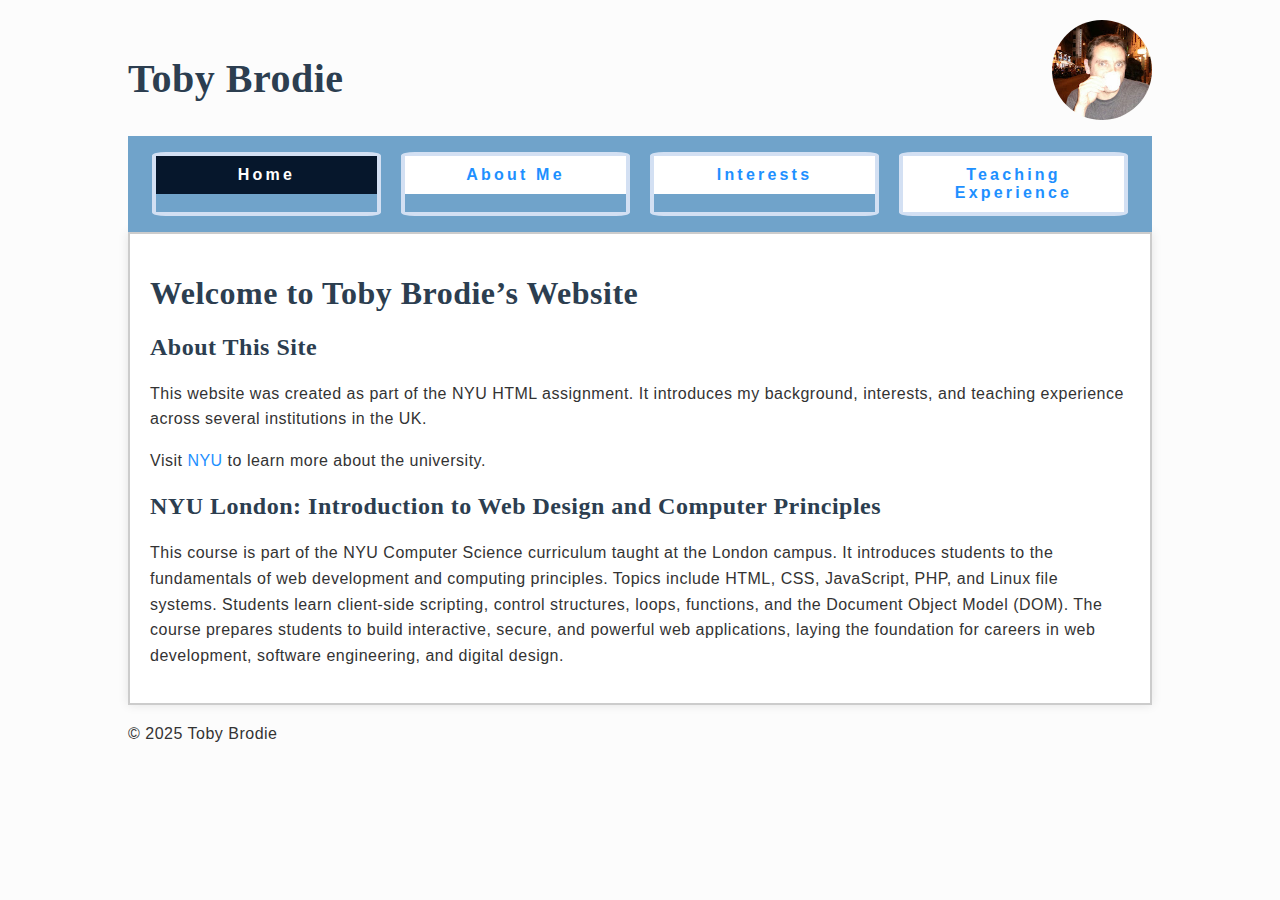
<file: index.html>
<!DOCTYPE html>
<html lang="en">
  <head>
    <meta charset="UTF-8">
    <title>Toby Brodie's website</title>
    <link rel="icon" type="image/png" href="images/favicon.png">
    <meta name="viewport" content="width=device-width, initial-scale=1.0">
    <meta name="description" content="Toby Brodie's teaching experience in programming and computer science.">
    <meta name="author" content="Toby Brodie">
    <meta name="keywords" content="Toby Brodie, teaching experience, programming, computer science, NYU London, University of London, Coursera, Code Club UK, City University of London, Birkbeck, USP College">
    <meta name="robots" content="index, follow">
    <link rel="stylesheet" href="styles.css">
  </head>
  <body>
    <header>
      <div>
        <h1>Toby Brodie</h1>
        <img src="images/toby.jpg" alt="Toby Brodie">
        <!-- Image by Toby Brodie, placed in images folder -->
      </div>
      <nav>
        <ul>
          <li id="current"><a href="index.html">Home</a></li>
          <li><a href="about.html">About Me</a></li>
          <li><a href="interests.html">Interests</a></li>
          <li><a href="experience.html">Teaching Experience</a></li>
        </ul>
      </nav>
    </header>
    <main>
      <h1>Welcome to Toby Brodie’s Website</h1>
      <h2>About This Site</h2>
      <p>This website was created as part of the NYU HTML assignment. It introduces my background, interests, 
        and teaching experience across several institutions in the UK.</p>
      <p>Visit <a href="https://www.nyu.edu" >NYU</a> to learn more about the university.</p>

      <h2>NYU London: Introduction to Web Design and Computer Principles</h2>
      <p>This course is part of the NYU Computer Science curriculum taught at the London campus. It introduces students to the fundamentals 
        of web development and computing principles. Topics include HTML, CSS, JavaScript, PHP, and Linux file systems. 
        Students learn client-side scripting, control structures, loops, functions, and the Document Object Model (DOM). 
        The course prepares students to build interactive, secure, and powerful web applications, 
        laying the foundation for careers in web development, software engineering, and digital design.</p>
      </main>
      <footer>
        <p>&copy; 2025 Toby Brodie</p>
      </footer>
  </body>
</html>
</file>
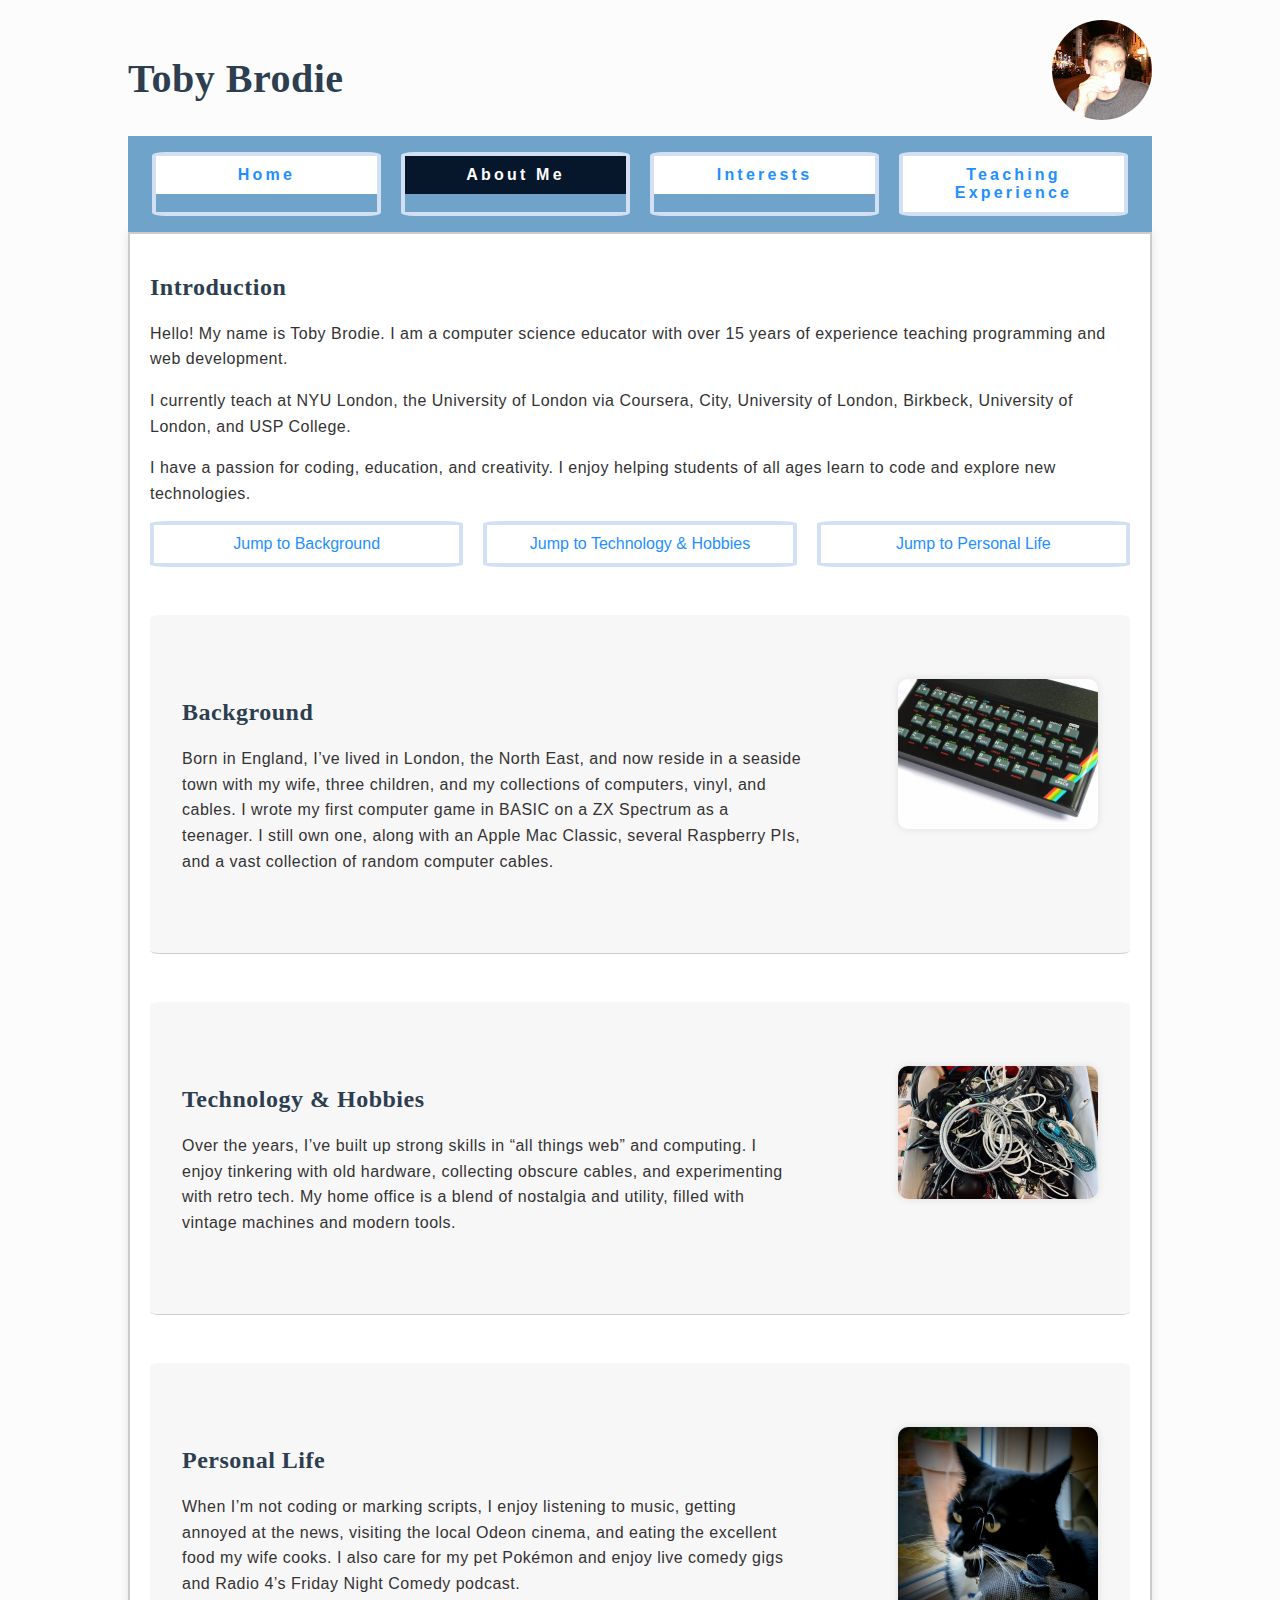
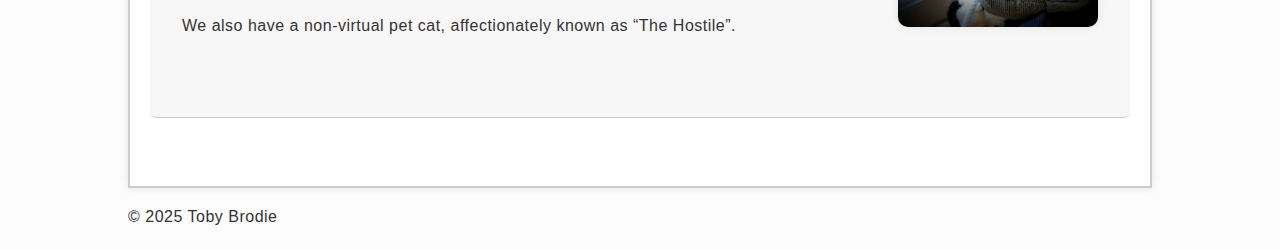
<file: about.html>
<!DOCTYPE html>
<html lang="en">
  <head>
    <meta charset="UTF-8">
    <title>About Toby</title>
    <link rel="icon" type="image/png" href="images/favicon.png">
    <meta name="viewport" content="width=device-width, initial-scale=1.0">
    <meta name="description" content="Toby Brodie's teaching experience in programming and computer science.">
    <meta name="author" content="Toby Brodie">
    <meta name="keywords" content="Toby Brodie, teaching experience, programming, computer science, NYU London, University of London, Coursera, Code Club UK, City University of London, Birkbeck, USP College">
    <meta name="robots" content="index, follow">
    <link rel="stylesheet" href="styles.css">
  </head>
  <body>
    <header>
      <div>
        <h1>Toby Brodie</h1>
        <img src="images/toby.jpg" alt="Toby Brodie">
        <!-- Image by Toby Brodie, placed in images folder -->
      </div>

      <nav>
        <ul>
          <li><a href="index.html">Home</a></li>
          <li id="current"><a href="about.html">About Me</a></li>
          <li><a href="interests.html">Interests</a></li>
          <li><a href="experience.html">Teaching Experience</a></li>
        </ul>
      </nav>
    </header>

  </header>
  <main>
    <section>
      <h2>Introduction</h2>
      <p>Hello! My name is Toby Brodie. I am a computer science educator with over 15 years of experience teaching programming and web development.</p>
      <p>I currently teach at NYU London, the University of London via Coursera, City, University of London, Birkbeck, University of London, and USP College.</p>
      <p>I have a passion for coding, education, and creativity. I enjoy helping students of all ages learn to code and explore new technologies.</p>
      <nav id="page_anchors">
        <ul>
          <li><a href="#background">Jump to Background</a></li>
          <li><a href="#technology">Jump to Technology & Hobbies</a></li>
          <li><a href="#personal">Jump to Personal Life</a></li>
        </ul>
      </nav>
      <section id="background">
        <img src="images/zx-spectrum.webp" width="180" height="auto" alt="ZX Spectrum computer" />
        <h2>Background</h2>
        
         <!-- Image by Toby Brodie, placed in images folder -->
        <p>Born in England, I’ve lived in London, the North East, and now reside in a seaside town with my wife, three children, 
          and my collections of computers, vinyl, and cables. I wrote my first computer game in BASIC on a ZX Spectrum as a teenager. 
          I still own one, along with an Apple Mac Classic, several Raspberry PIs, and a vast collection of random computer cables.</p>
      </section>

      <section id="technology">
        <img src="images/cable-clutter.webp" width="180" height="auto" alt="A tangle of computer cables" />
        <h2>Technology & Hobbies</h2>
        <p>Over the years, I’ve built up strong skills in “all things web” and computing. I enjoy tinkering with old hardware, collecting obscure cables, and experimenting with retro tech. My home office is a blend of nostalgia and utility, filled with vintage machines and modern tools.</p>
      </section>

      <section id="personal">
        <img src="images/bitsy.jpg" width="180" height="auto" alt="Bitsy the cat" />
        <h2>Personal Life</h2>
        <p>When I’m not coding or marking scripts, I enjoy listening to music, getting annoyed at the news, visiting the local Odeon cinema, and eating the excellent food my wife cooks. I also care for my pet Pokémon and enjoy live comedy gigs and Radio 4’s Friday Night Comedy podcast.</p>
        <p>We also have a non-virtual pet cat, affectionately known as “The Hostile”.</p>
        
        <!-- Image by Toby Brodie, placed in images folder -->
      </section>
    </section>
  </main>
  <footer>
    <p>&copy; 2025 Toby Brodie</p>
  </footer>
</body>
</html>
</file>
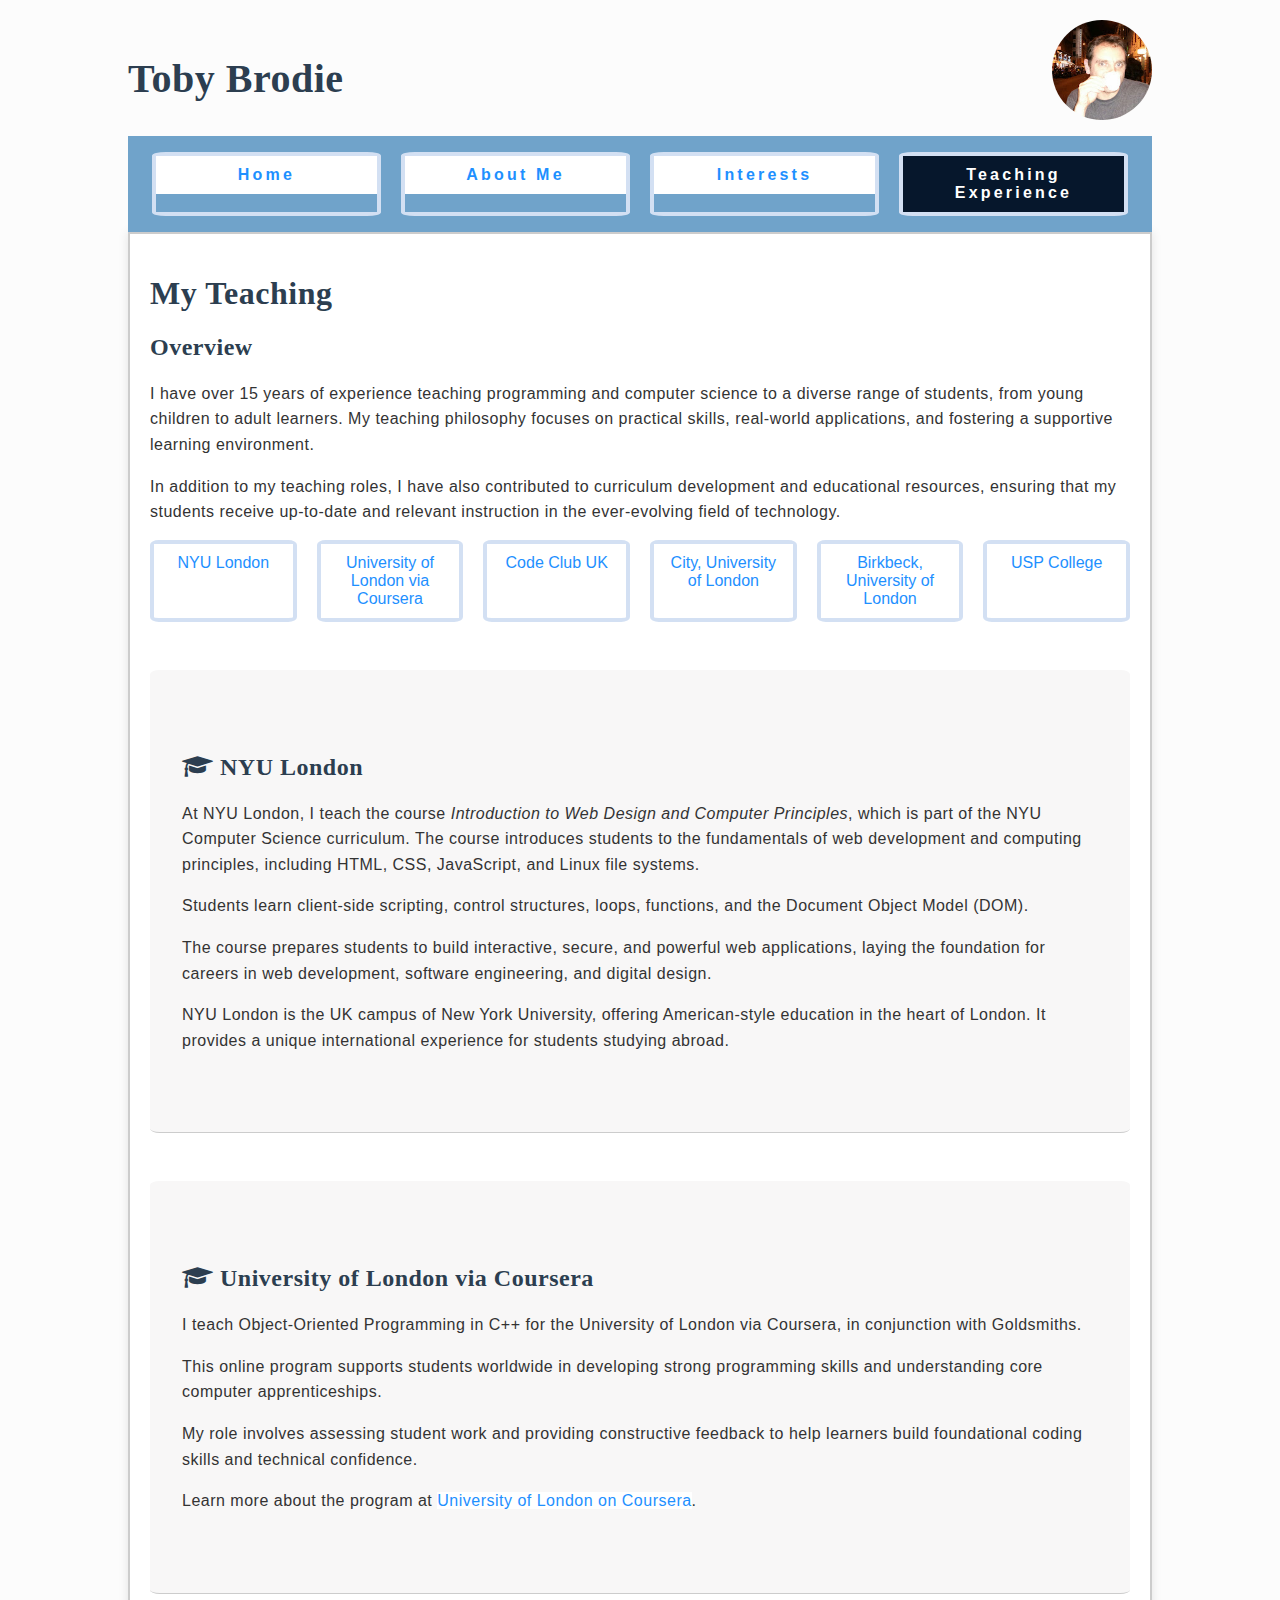
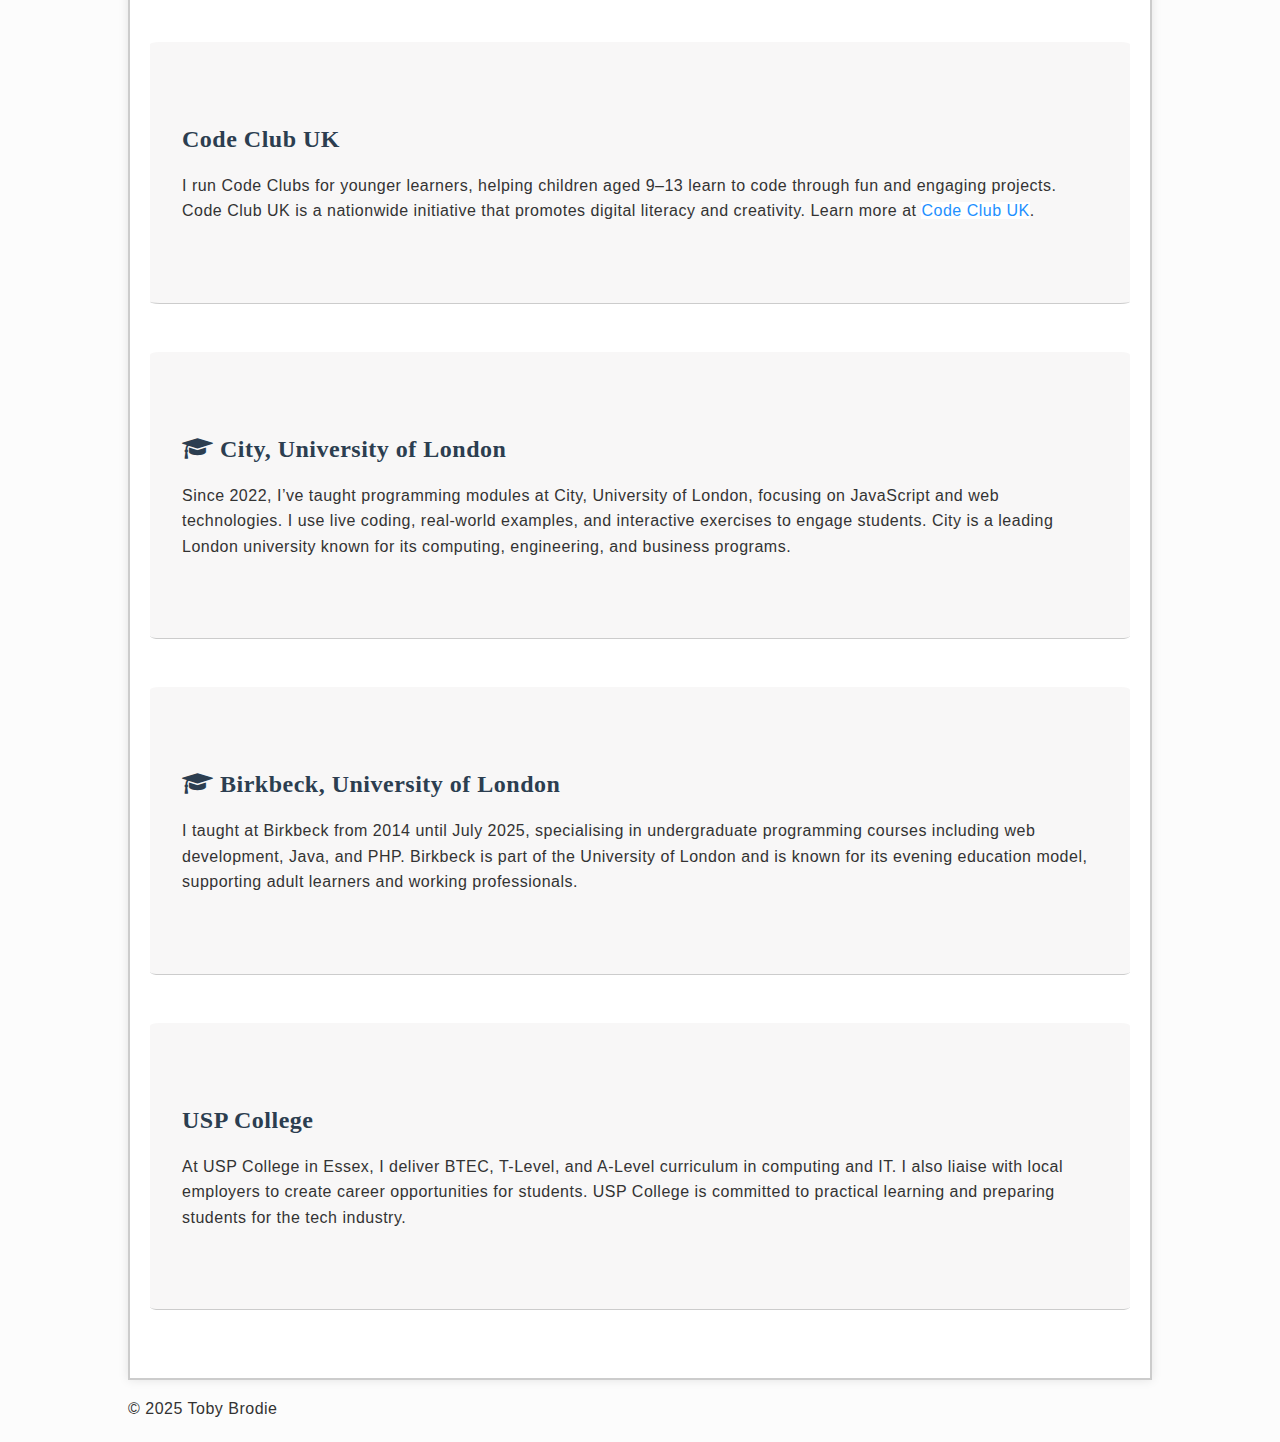
<file: experience.html>
<!DOCTYPE html>
<html lang="en">
  <head>
    <meta charset="UTF-8">
    <title>My Teaching</title>
    <link rel="icon" type="image/png" href="images/favicon.png">
    <meta name="viewport" content="width=device-width, initial-scale=1.0">
    <meta name="description" content="Toby Brodie's teaching experience in programming and computer science.">
    <meta name="author" content="Toby Brodie">
    <meta name="keywords" content="Toby Brodie, teaching experience, programming, computer science, NYU London, University of London, Coursera, Code Club UK, City University of London, Birkbeck, USP College">
    <meta name="robots" content="index, follow">
    <link rel="stylesheet" href="https://cdnjs.cloudflare.com/ajax/libs/font-awesome/4.7.0/css/font-awesome.min.css">
    <link rel="stylesheet" href="styles.css">
  </head>
  <body>
    <header>
      <div>
       <h1>Toby Brodie</h1>
        <img src="images/toby.jpg" alt="Toby Brodie">
        <!-- Image by Toby Brodie, placed in images folder --> 
         
      </div>

      <nav>
        <ul>
          <li><a href="index.html">Home</a></li>
          <li><a href="about.html">About Me</a></li>
          <li><a href="interests.html">Interests</a></li>
          <li id="current"><a href="experience.html" >Teaching Experience</a></li>
        </ul>
      </nav>
    </header>

    <main>
      <section>
        <h1>My Teaching</h1>
        <h2>Overview</h2>
        <p>I have over 15 years of experience teaching programming and computer science to a diverse range of students, from young children to adult learners. My teaching philosophy focuses on practical skills, real-world applications, and fostering a supportive learning environment.</p>
        <p>In addition to my teaching roles, I have also contributed to curriculum development and educational resources, ensuring that my students receive up-to-date and relevant instruction in the ever-evolving field of technology.</p>
        <nav id="page_anchors">
          <ul>
            <li><a href="#nyul">NYU London</a></li>
            <li><a href="#university">University of London via Coursera</a></li>
            <li><a href="#codeclub">Code Club UK</a></li>
            <li><a href="#city">City, University of London</a></li>
            <li><a href="#birkbeck">Birkbeck, University of London</a></li>
            <li><a href="#usp">USP College</a></li>
          </ul>
        </nav>
        <!-- NYUL -->
        <section id="nyul">
          <h2><i class="fa fa-graduation-cap" aria-hidden="true"></i> NYU London</h2>
          <p>At NYU London, I teach the course <em>Introduction to Web Design and Computer Principles</em>, 
          which is part of the NYU Computer Science curriculum. The course introduces students to the fundamentals of web development
          and computing principles, including HTML, CSS, JavaScript, and Linux file systems.</p>
          <p>Students learn client-side scripting, control structures, loops, functions, and the Document Object Model (DOM).</p>
          <p>The course prepares students to build interactive, secure, and powerful web applications, laying the foundation for careers in web development,
          software engineering, and digital design.</p>
          <p>NYU London is the UK campus of New York University, offering American-style education in the heart of London. 
            It provides a unique international experience for students studying abroad.</p>
        </section>
        <!-- University of London via Coursera -->
        <section id="university">    
          <h2><i class="fa fa-graduation-cap" aria-hidden="true"></i> University of London via Coursera</h2>
          <p>I teach Object-Oriented Programming in C++ for the University of London via Coursera, in conjunction with Goldsmiths.</p>
          <p>This online program supports students worldwide in developing strong programming skills and understanding core computer apprenticeships.</p>
          <p>My role involves assessing student work and providing constructive feedback to help learners build foundational coding skills and technical confidence.</p>
          <p>Learn more about the program at <a href="https://www.london.ac.uk/study/courses/undergraduate/bsc-computer-science">University of London on Coursera</a>.</p>
        </section>
        <!-- Code Club UK -->
        <section id="codeclub">
          <h2>Code Club UK</h2>
          <p>I run Code Clubs for younger learners, helping children aged 9–13 learn to code through fun and engaging projects. Code Club UK is a nationwide initiative that promotes digital literacy and creativity. 
            Learn more at <a href="https://codeclub.org/en">Code Club UK</a>.</p>
        </section>
        <!-- City, University of London -->
        <section id="city">
        <h2><i class="fa fa-graduation-cap" aria-hidden="true"></i> City, University of London</h2>
          <p>Since 2022, I’ve taught programming modules at City, University of London, focusing on JavaScript and web technologies. 
            I use live coding, real-world examples, and interactive exercises to engage students. 
            City is a leading London university known for its computing, engineering, and business programs.</p>
        </section>

        <section id="birkbeck">
          <h2><i class="fa fa-graduation-cap" aria-hidden="true"></i> Birkbeck, University of London</h2>
          <p>I taught at Birkbeck from 2014 until July 2025, specialising in undergraduate programming courses including web development, 
            Java, and PHP. Birkbeck is part of the University of London and is known for its evening education model, 
            supporting adult learners and working professionals.</p>
        </section>
        <!-- USP College -->
        <section id="usp">
          <h2>USP College</h2>
          <p>At USP College in Essex, I deliver BTEC, T-Level, and A-Level curriculum in 
            computing and IT. I also liaise with local employers to create career opportunities 
            for students. USP College is committed to 
            practical learning and preparing students for the tech industry.</p>
        </section>
      </section>
    </main>
    <footer>
      <p>&copy; 2025 Toby Brodie</p>
    </footer>
  </body>
</html>
</file>
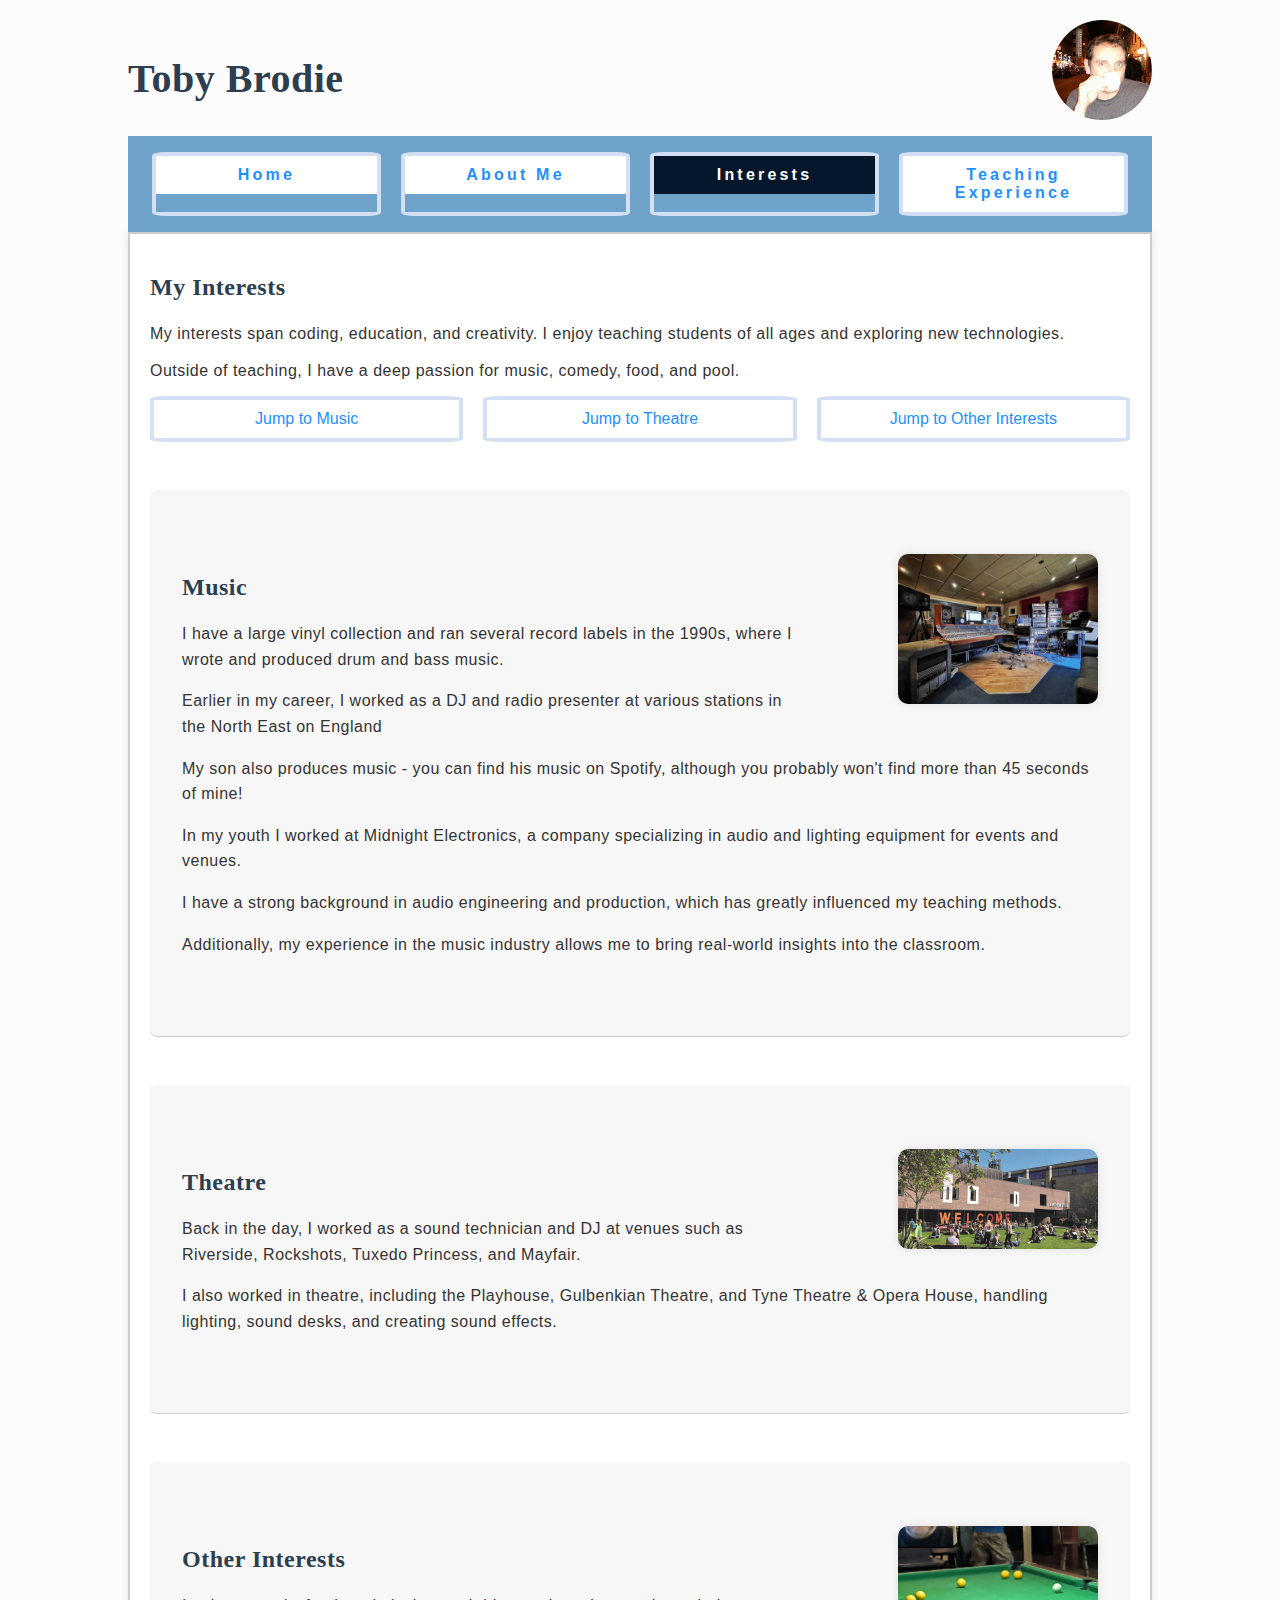
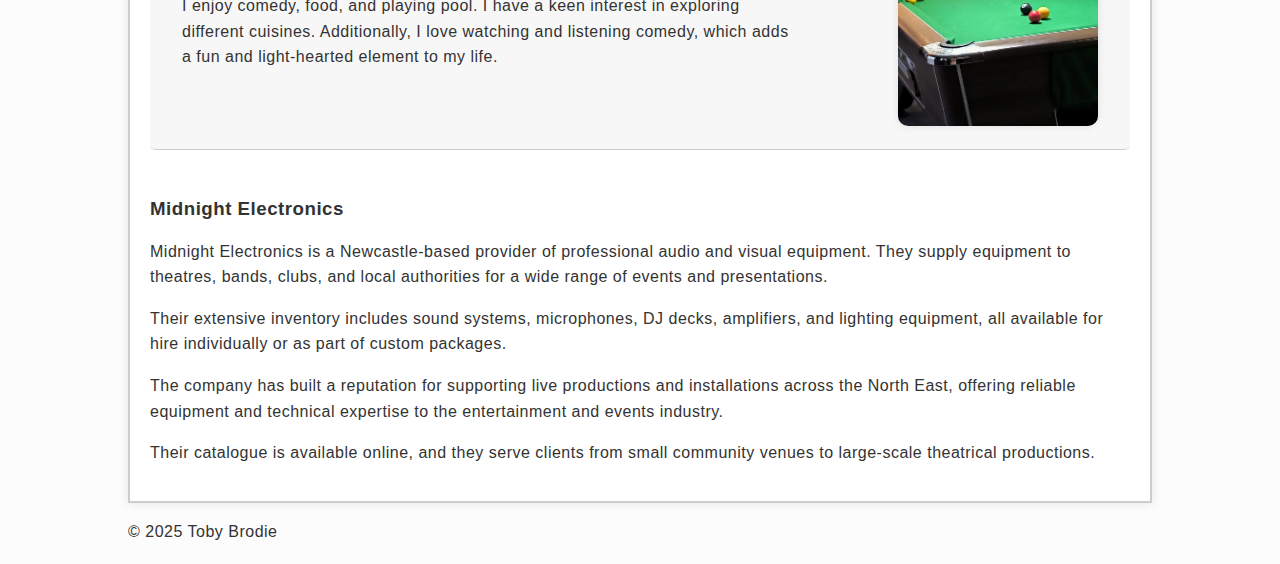
<file: interests.html>
<!DOCTYPE html>
<html lang="en">
  <head>
    <meta charset="UTF-8">
    <title>My Interests</title>
    <link rel="icon" type="image/png" href="images/favicon.png">
    <meta name="viewport" content="width=device-width, initial-scale=1.0">
    <meta name="description" content="Toby Brodie's teaching experience in programming and computer science.">
    <meta name="author" content="Toby Brodie">
    <meta name="keywords" content="Toby Brodie, teaching experience, programming, computer science, NYU London, University of London, Coursera, Code Club UK, City University of London, Birkbeck, USP College">
    <meta name="robots" content="index, follow">
    <link rel="stylesheet" href="https://cdnjs.cloudflare.com/ajax/libs/font-awesome/4.7.0/css/font-awesome.min.css">
    <link rel="stylesheet" href="styles.css">
    
  </head>
  <body>
    <header>
      <div>
        <h1>Toby Brodie</h1>
        <img src="images/toby.jpg" alt="Toby Brodie">
        <!-- Image by Toby Brodie, placed in images folder -->
      </div>

      <nav>
        <ul>
          <li><a href="index.html">Home</a></li>
          <li><a href="about.html">About Me</a></li>
          <li id="current"><a href="interests.html">Interests</a></li>
          <li><a href="experience.html">Teaching Experience</a></li>
        </ul>
      </nav>
    </header>
  <main>
    <section>
      <h2>My Interests</h2>
      <p>My interests span coding, education, and creativity. I enjoy teaching students of all ages and exploring new technologies. </p>
      <p></p>Outside of teaching, I have a deep passion for music, comedy, food, and pool.</p>
      <nav id="page_anchors">
        <ul>
          <li><a href="#music">Jump to Music</a></li>
          <li><a href="#theatre">Jump to Theatre</a></li>
          <li><a href="#other">Jump to Other Interests</a></li>
        </ul>
      </nav>
      <section id="music">
        <img src="images/studio.jpeg" width="180" height="auto" alt="Toby Brodie's music studio" />
         <!-- Image by Toby Brodie, placed in images folder -->
        <h2><i class="fa-regular fa-masks-theater"></i> Music</h2>
        <p>I have a large vinyl collection and ran several record labels in the 1990s, where I wrote and produced drum and bass music.</p>
        <p>Earlier in my career, I worked as a DJ and radio presenter at various stations in the North East on England</p> 
        <p>My son also produces music - you can find his music on Spotify, although you probably won't find more than 45 seconds of mine!</p>
        <p>In my youth I worked at Midnight Electronics, a company specializing in audio and lighting equipment for events and venues.</p>
        <p>I have a strong background in audio engineering and production, which has greatly influenced my teaching methods.</p>
        <p>Additionally, my experience in the music industry allows me to bring real-world insights into the classroom.</p>
      </section>
      <section id="theatre">
        <img src="images/theatre.jpg" width="180" height="auto" alt="The Playhousetheatre" />
         <!-- Image by Toby Brodie, placed in images folder -->
        <h2><i class="fa-solid fa-masks-theater"></i> Theatre</h2>
        <p>Back in the day, I worked as a sound technician and DJ at venues such as Riverside, Rockshots, Tuxedo Princess, and Mayfair.</p>
        <p>I also worked in theatre, including the Playhouse, Gulbenkian Theatre, and Tyne Theatre & Opera House, handling lighting, sound desks, and 
          creating sound effects.</p>
      </section>

      <section id="other">
        <img src="images/pool.jpg" width="180" height="auto" alt="A game of pool" />
         <!-- Image by Toby Brodie, placed in images folder -->
        <h2>Other Interests</h2>
        <p>I enjoy comedy, food, and playing pool. I have a keen interest in exploring different cuisines. 
        Additionally, I love watching and listening comedy, which adds a fun and light-hearted element to my life.</p>
      </section>
      <article>
        <h3>Midnight Electronics</h3>
        <p>Midnight Electronics is a Newcastle-based provider of professional audio and visual equipment. They supply equipment to theatres, bands, clubs, 
        and local authorities for a wide range of events and presentations. </p>
        <p>Their extensive inventory includes sound systems, microphones, DJ decks, amplifiers, and lighting equipment, all available for hire individually or as 
        part of custom packages.</p>
        <p>The company has built a reputation for supporting live productions and installations across the North East, offering reliable equipment and 
        technical expertise to the entertainment and events industry.</p>
        <p>Their catalogue is available online, and they serve clients from small community venues to large-scale theatrical productions.</p>
      </article>
  </main>
  <footer>
    <p>&copy; 2025 Toby Brodie</p>
  </footer>
</body>
</html>
</file>
<file: styles.css>
/* Font Styling */
body {
  font-family: Arial, sans-serif;
  font-size: 16px;
  background-color: #fcfcfc;
  color: #333;
  margin: 20px auto;
  max-width: 80%;
  padding: 0;
  letter-spacing: 0.5px;
}


header div{
  display: flex;
  justify-content: space-between;
  align-items: center;
  gap: 20px;
  margin-bottom: 1em;
}
header img {
  border-radius: 50%;
  width: 100px;
  height: 100px;
  object-fit: cover;
}


h1, h2 {
  font-family: 'Georgia', serif;
  color: #2c3e50;
}

header h1 {
  font-size: 2.5em;
  margin-bottom: 10px;
}

header nav{
  background-color: #70a3ca;
  padding: 1em 1.5em;
  position: sticky;
  top: 0;
  z-index: 100;
}

/* Link States */
a{
  background-color: rgb(255, 255, 255);
}
nav #current a{
  background-color: #06172c;
  color: white;

}


a:link {
  color: #1e90ff;
  text-decoration: none;
}
a:visited {
  color: #8a2be2;
}
nav a:hover {
  color: #5308b4;
  text-decoration: underline;
}
a:active {
  color: #dc143c;
}

/* Anchor Links */


/* Box Model and Layout */
main {
  background-color: #ffffff;

  border: 2px solid #ccc;
  padding: 20px;

  box-shadow: 0 0 10px rgba(0,0,0,0.1);
}

/* Class Styling */
.highlight {
  background-color: #ffffcc;
  padding: 10px;
  border-left: 5px solid #ffcc00;
}

.note {
  background-color: #e0f7fa;
  padding: 10px;
  border-left: 5px solid #00acc1;
}

/* ID Styling */
#intro {
  color: darkgreen;
  font-size: 24px;
}

/* Flexbox Navigation */
nav ul {
  display: flex;
  gap: 20px;
  list-style: none;
  padding: 0;
  justify-content: space-between;
  /*background-color: #d9d9da;*/
  margin: 0;
}

nav ul li {
  /*color: rgb(94, 47, 47);*/
  width: 100%;
  border: 3pt solid #d3e0f3;
  border-radius: 6%;
}

nav ul li a {
  display: block;
  padding: 10px 15px;
  text-align: center;
}

header nav ul li a {

  font-weight: bold;
  letter-spacing: 0.2em;
}

nav ul li a:hover {
  background-color: #5c5c5c;
  color: white;
  border-radius: 5px;
}

section section{
  margin: 3em 0px;
  padding: 4em 2em;
  border-bottom: 1px solid #ccc;
  background-color: #f8f7f7;
  border-radius: 1%;


  } 

main nav ul li a{
  font-weight: normal;
  letter-spacing: 0em;
  color:red
}


section section img {
  float: right;
  display: block;
  margin-left: 6em;
  border-radius: 10px;
  box-shadow: 0 0 8px rgba(0,0,0,0.1);
  width: 200px;
  object-fit: cover;
}

p{
  line-height: 1.6;
  margin-bottom: 15px;
}
</file>
